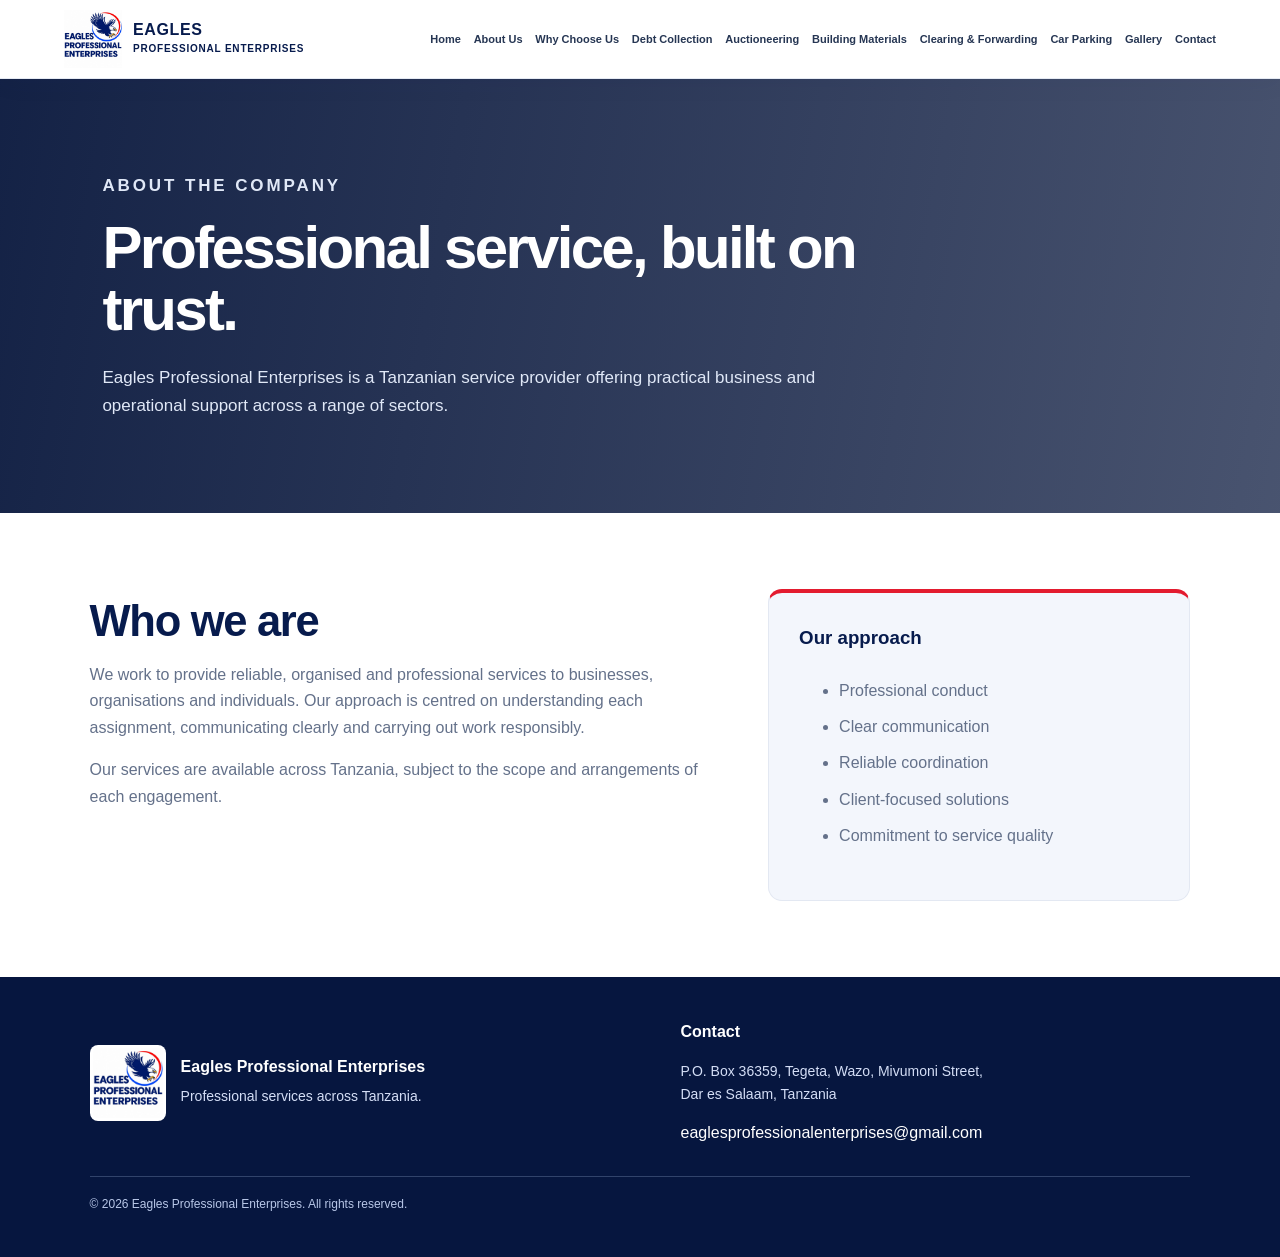
<file: about.html>
<!doctype html>
<html lang="en">
<head>
<meta charset="utf-8"><meta name="viewport" content="width=device-width, initial-scale=1">
<meta name="description" content="A service-focused Tanzanian enterprise">
<title>About Us | Eagles Professional Enterprises</title>
<link rel="stylesheet" href="styles.css">
</head>
<body>
<header class="site-header"><a class="brand" href="index.html"><img src="assets/eagles-logo.jpg" alt="Eagles Professional Enterprises logo"><span>EAGLES<br><small>PROFESSIONAL ENTERPRISES</small></span></a>
<button class="menu-toggle" aria-label="Open navigation" onclick="document.querySelector('.nav').classList.toggle('open')">☰</button>
<nav class="nav"><a href="index.html">Home</a>
<a href="about.html">About Us</a>
<a href="why-choose-us.html">Why Choose Us</a>
<a href="debt-collection.html">Debt Collection</a>
<a href="auctioneering.html">Auctioneering</a>
<a href="building-materials.html">Building Materials</a>
<a href="clearing-forwarding.html">Clearing & Forwarding</a>
<a href="car-parking.html">Car Parking</a>
<a href="gallery.html">Gallery</a>
<a href="contact.html">Contact</a></nav></header>
<main>
<section class="page-hero"><p class="eyebrow">ABOUT THE COMPANY</p><h1>Professional service, built on trust.</h1><p>Eagles Professional Enterprises is a Tanzanian service provider offering practical business and operational support across a range of sectors.</p></section>
<section class="section two-col"><div><h2>Who we are</h2><p>We work to provide reliable, organised and professional services to businesses, organisations and individuals. Our approach is centred on understanding each assignment, communicating clearly and carrying out work responsibly.</p><p>Our services are available across Tanzania, subject to the scope and arrangements of each engagement.</p></div><div class="feature-panel"><h3>Our approach</h3><ul><li>Professional conduct</li><li>Clear communication</li><li>Reliable coordination</li><li>Client-focused solutions</li><li>Commitment to service quality</li></ul></div></section>
</main>
<footer class="footer"><div class="footer-brand"><img src="assets/eagles-logo.jpg" alt=""><div><strong>Eagles Professional Enterprises</strong><p>Professional services across Tanzania.</p></div></div><div><strong>Contact</strong><p>P.O. Box 36359, Tegeta, Wazo, Mivumoni Street,<br>Dar es Salaam, Tanzania</p><a href="mailto:eaglesprofessionalenterprises@gmail.com">eaglesprofessionalenterprises@gmail.com</a></div><div class="copyright">© <span id="year"></span> Eagles Professional Enterprises. All rights reserved.</div></footer>
<script src="script.js"></script>
</body></html>
</file>
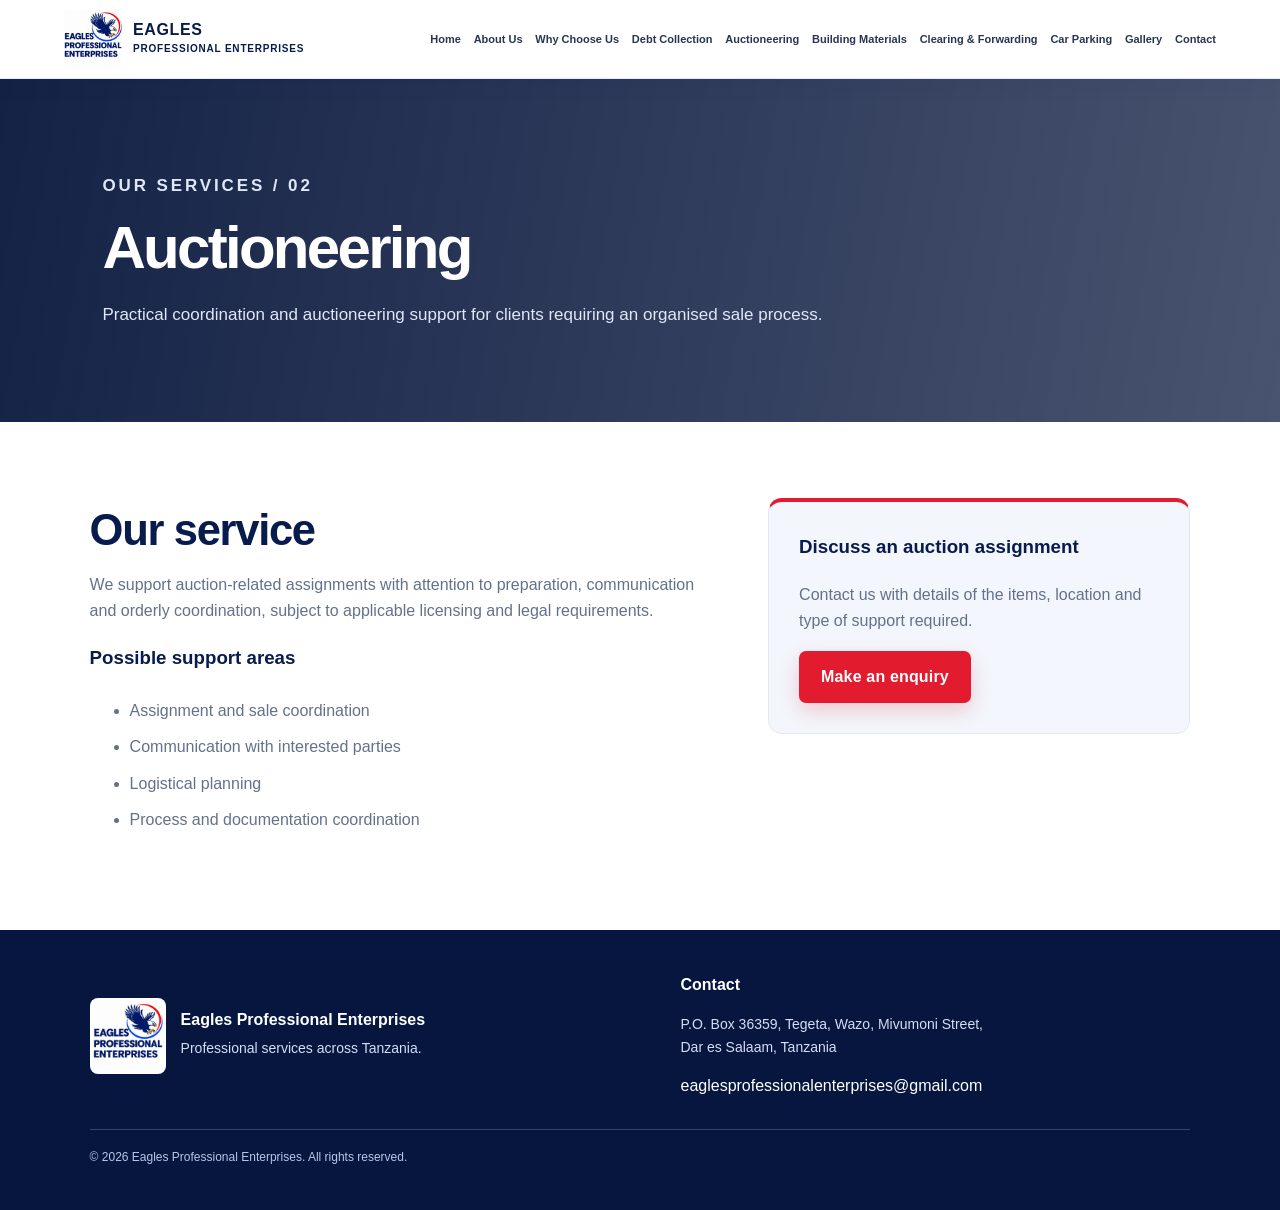
<file: auctioneering.html>
<!doctype html>
<html lang="en">
<head>
<meta charset="utf-8"><meta name="viewport" content="width=device-width, initial-scale=1">
<meta name="description" content="Organised and professional auctioneering support">
<title>Auctioneering | Eagles Professional Enterprises</title>
<link rel="stylesheet" href="styles.css">
</head>
<body>
<header class="site-header"><a class="brand" href="index.html"><img src="assets/eagles-logo.jpg" alt="Eagles Professional Enterprises logo"><span>EAGLES<br><small>PROFESSIONAL ENTERPRISES</small></span></a>
<button class="menu-toggle" aria-label="Open navigation" onclick="document.querySelector('.nav').classList.toggle('open')">☰</button>
<nav class="nav"><a href="index.html">Home</a>
<a href="about.html">About Us</a>
<a href="why-choose-us.html">Why Choose Us</a>
<a href="debt-collection.html">Debt Collection</a>
<a href="auctioneering.html">Auctioneering</a>
<a href="building-materials.html">Building Materials</a>
<a href="clearing-forwarding.html">Clearing & Forwarding</a>
<a href="car-parking.html">Car Parking</a>
<a href="gallery.html">Gallery</a>
<a href="contact.html">Contact</a></nav></header>
<main>
<section class="page-hero"><p class="eyebrow">OUR SERVICES / 02</p><h1>Auctioneering</h1><p>Practical coordination and auctioneering support for clients requiring an organised sale process.</p></section><section class="section two-col"><div><h2>Our service</h2><p>We support auction-related assignments with attention to preparation, communication and orderly coordination, subject to applicable licensing and legal requirements.</p><h3>Possible support areas</h3><ul><li>Assignment and sale coordination</li><li>Communication with interested parties</li><li>Logistical planning</li><li>Process and documentation coordination</li></ul></div><div class="feature-panel"><h3>Discuss an auction assignment</h3><p>Contact us with details of the items, location and type of support required.</p><a class="btn" href="contact.html">Make an enquiry</a></div></section>
</main>
<footer class="footer"><div class="footer-brand"><img src="assets/eagles-logo.jpg" alt=""><div><strong>Eagles Professional Enterprises</strong><p>Professional services across Tanzania.</p></div></div><div><strong>Contact</strong><p>P.O. Box 36359, Tegeta, Wazo, Mivumoni Street,<br>Dar es Salaam, Tanzania</p><a href="mailto:eaglesprofessionalenterprises@gmail.com">eaglesprofessionalenterprises@gmail.com</a></div><div class="copyright">© <span id="year"></span> Eagles Professional Enterprises. All rights reserved.</div></footer>
<script src="script.js"></script>
</body></html>
</file>
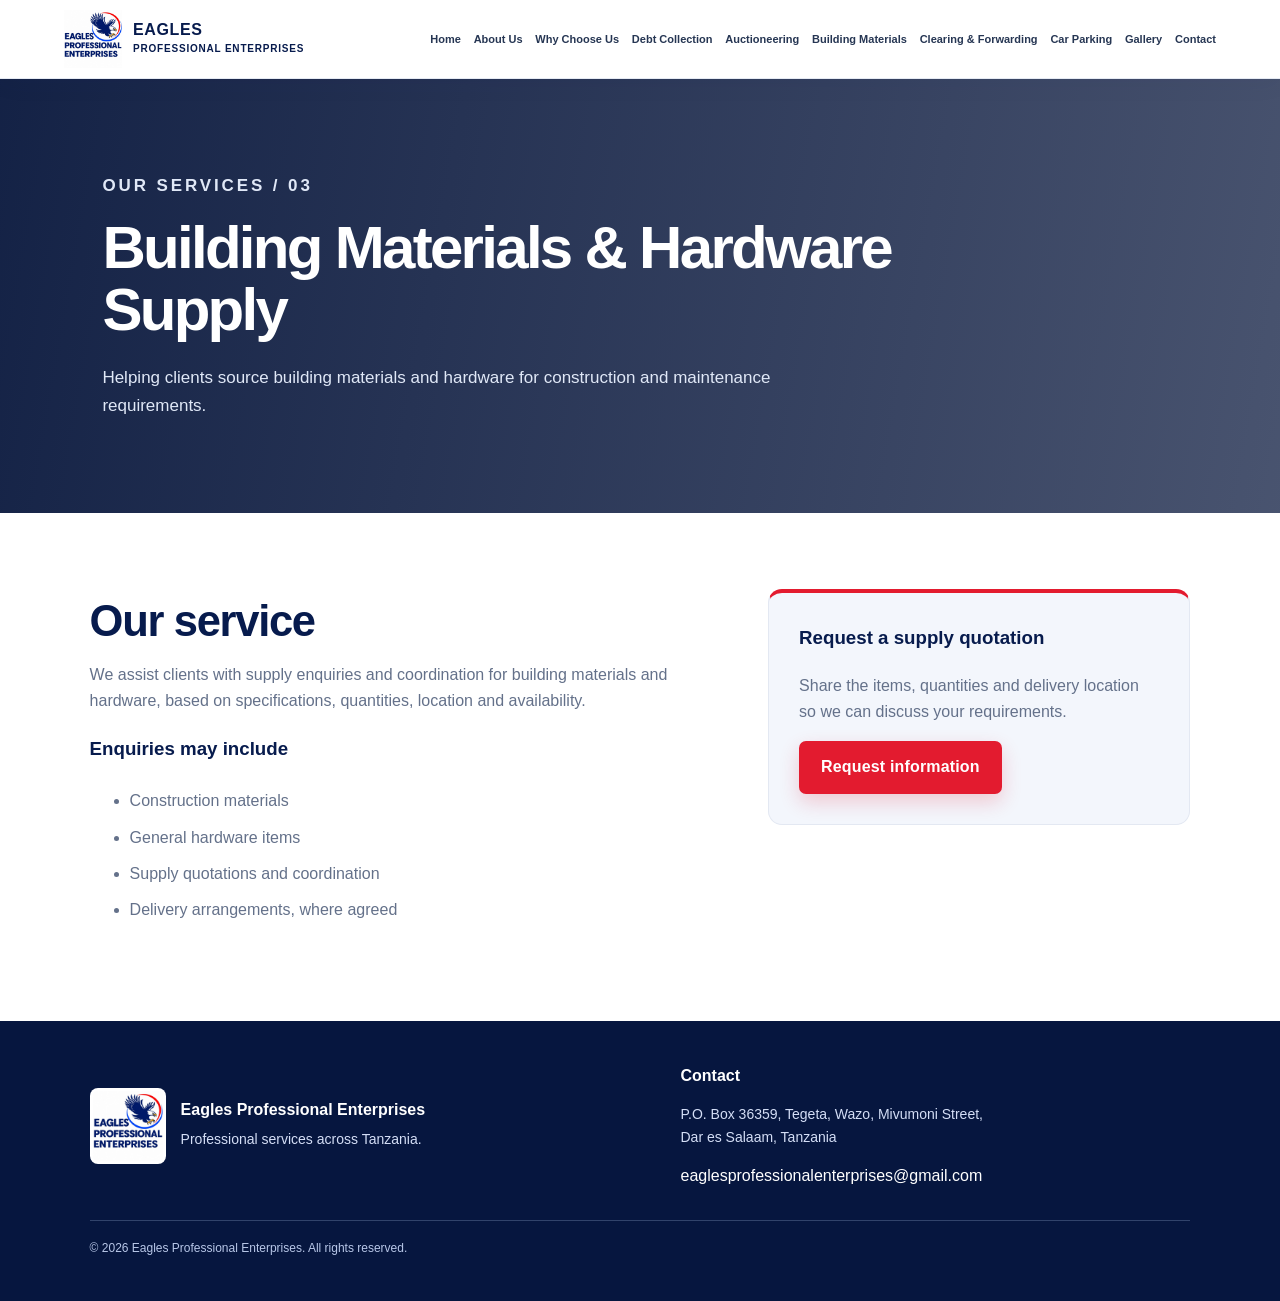
<file: building-materials.html>
<!doctype html>
<html lang="en">
<head>
<meta charset="utf-8"><meta name="viewport" content="width=device-width, initial-scale=1">
<meta name="description" content="Supply support for construction and hardware needs">
<title>Building Materials & Hardware | Eagles Professional Enterprises</title>
<link rel="stylesheet" href="styles.css">
</head>
<body>
<header class="site-header"><a class="brand" href="index.html"><img src="assets/eagles-logo.jpg" alt="Eagles Professional Enterprises logo"><span>EAGLES<br><small>PROFESSIONAL ENTERPRISES</small></span></a>
<button class="menu-toggle" aria-label="Open navigation" onclick="document.querySelector('.nav').classList.toggle('open')">☰</button>
<nav class="nav"><a href="index.html">Home</a>
<a href="about.html">About Us</a>
<a href="why-choose-us.html">Why Choose Us</a>
<a href="debt-collection.html">Debt Collection</a>
<a href="auctioneering.html">Auctioneering</a>
<a href="building-materials.html">Building Materials</a>
<a href="clearing-forwarding.html">Clearing & Forwarding</a>
<a href="car-parking.html">Car Parking</a>
<a href="gallery.html">Gallery</a>
<a href="contact.html">Contact</a></nav></header>
<main>
<section class="page-hero"><p class="eyebrow">OUR SERVICES / 03</p><h1>Building Materials &amp; Hardware Supply</h1><p>Helping clients source building materials and hardware for construction and maintenance requirements.</p></section><section class="section two-col"><div><h2>Our service</h2><p>We assist clients with supply enquiries and coordination for building materials and hardware, based on specifications, quantities, location and availability.</p><h3>Enquiries may include</h3><ul><li>Construction materials</li><li>General hardware items</li><li>Supply quotations and coordination</li><li>Delivery arrangements, where agreed</li></ul></div><div class="feature-panel"><h3>Request a supply quotation</h3><p>Share the items, quantities and delivery location so we can discuss your requirements.</p><a class="btn" href="contact.html">Request information</a></div></section>
</main>
<footer class="footer"><div class="footer-brand"><img src="assets/eagles-logo.jpg" alt=""><div><strong>Eagles Professional Enterprises</strong><p>Professional services across Tanzania.</p></div></div><div><strong>Contact</strong><p>P.O. Box 36359, Tegeta, Wazo, Mivumoni Street,<br>Dar es Salaam, Tanzania</p><a href="mailto:eaglesprofessionalenterprises@gmail.com">eaglesprofessionalenterprises@gmail.com</a></div><div class="copyright">© <span id="year"></span> Eagles Professional Enterprises. All rights reserved.</div></footer>
<script src="script.js"></script>
</body></html>
</file>
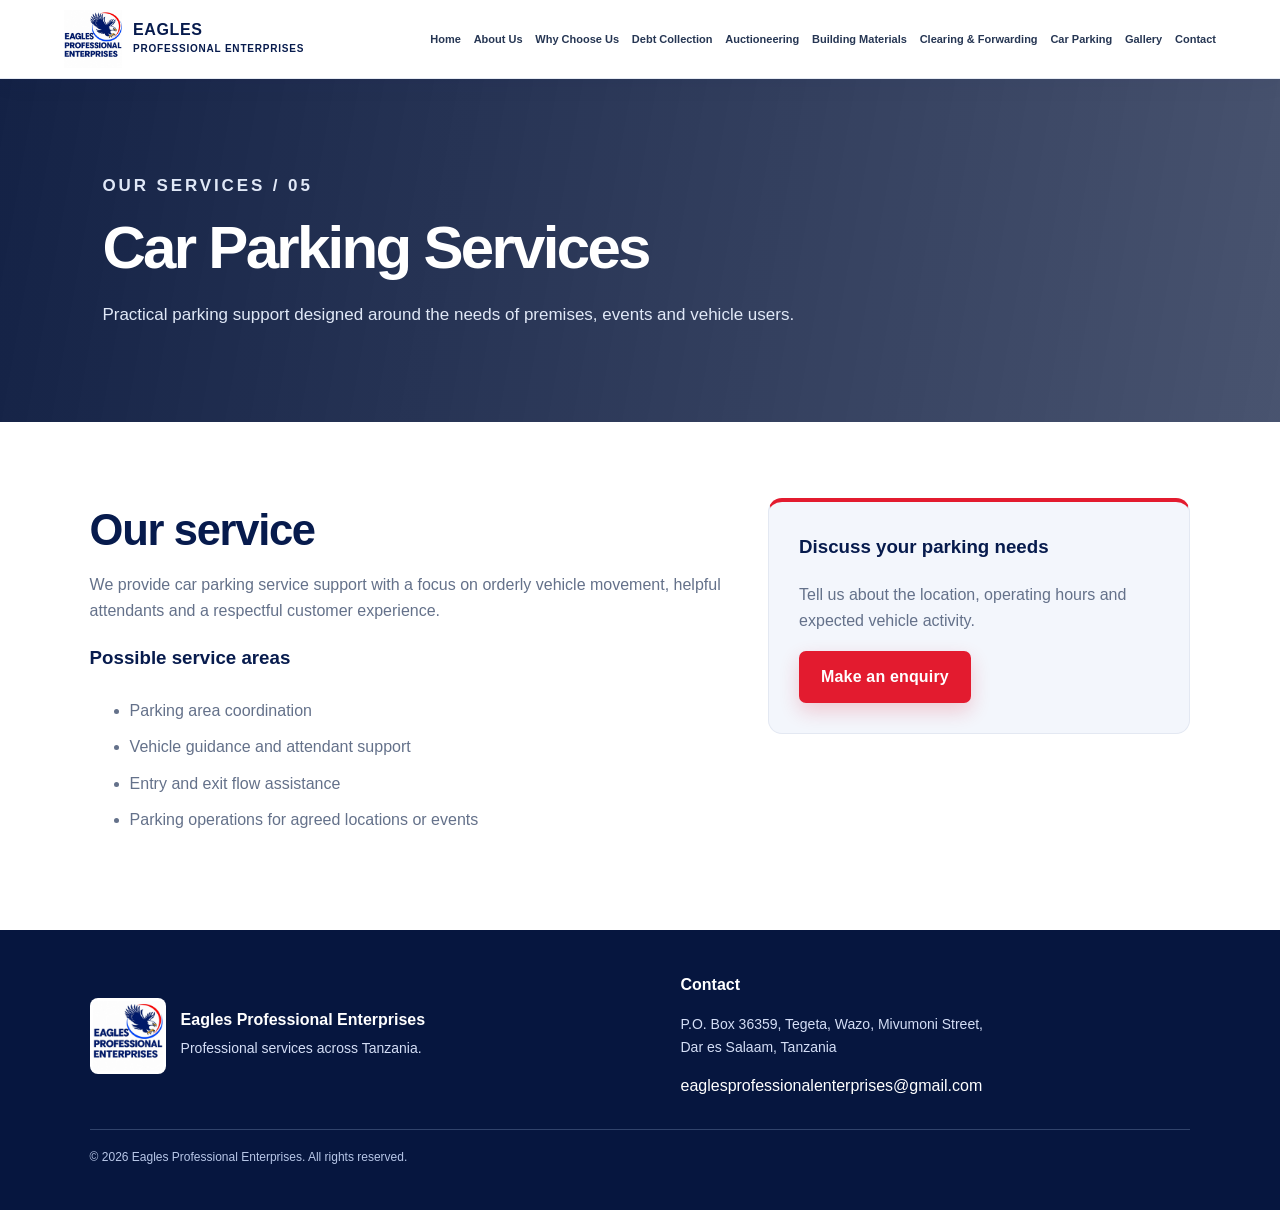
<file: car-parking.html>
<!doctype html>
<html lang="en">
<head>
<meta charset="utf-8"><meta name="viewport" content="width=device-width, initial-scale=1">
<meta name="description" content="Practical parking management and attendant support">
<title>Car Parking Services | Eagles Professional Enterprises</title>
<link rel="stylesheet" href="styles.css">
</head>
<body>
<header class="site-header"><a class="brand" href="index.html"><img src="assets/eagles-logo.jpg" alt="Eagles Professional Enterprises logo"><span>EAGLES<br><small>PROFESSIONAL ENTERPRISES</small></span></a>
<button class="menu-toggle" aria-label="Open navigation" onclick="document.querySelector('.nav').classList.toggle('open')">☰</button>
<nav class="nav"><a href="index.html">Home</a>
<a href="about.html">About Us</a>
<a href="why-choose-us.html">Why Choose Us</a>
<a href="debt-collection.html">Debt Collection</a>
<a href="auctioneering.html">Auctioneering</a>
<a href="building-materials.html">Building Materials</a>
<a href="clearing-forwarding.html">Clearing & Forwarding</a>
<a href="car-parking.html">Car Parking</a>
<a href="gallery.html">Gallery</a>
<a href="contact.html">Contact</a></nav></header>
<main>
<section class="page-hero"><p class="eyebrow">OUR SERVICES / 05</p><h1>Car Parking Services</h1><p>Practical parking support designed around the needs of premises, events and vehicle users.</p></section><section class="section two-col"><div><h2>Our service</h2><p>We provide car parking service support with a focus on orderly vehicle movement, helpful attendants and a respectful customer experience.</p><h3>Possible service areas</h3><ul><li>Parking area coordination</li><li>Vehicle guidance and attendant support</li><li>Entry and exit flow assistance</li><li>Parking operations for agreed locations or events</li></ul></div><div class="feature-panel"><h3>Discuss your parking needs</h3><p>Tell us about the location, operating hours and expected vehicle activity.</p><a class="btn" href="contact.html">Make an enquiry</a></div></section>
</main>
<footer class="footer"><div class="footer-brand"><img src="assets/eagles-logo.jpg" alt=""><div><strong>Eagles Professional Enterprises</strong><p>Professional services across Tanzania.</p></div></div><div><strong>Contact</strong><p>P.O. Box 36359, Tegeta, Wazo, Mivumoni Street,<br>Dar es Salaam, Tanzania</p><a href="mailto:eaglesprofessionalenterprises@gmail.com">eaglesprofessionalenterprises@gmail.com</a></div><div class="copyright">© <span id="year"></span> Eagles Professional Enterprises. All rights reserved.</div></footer>
<script src="script.js"></script>
</body></html>
</file>
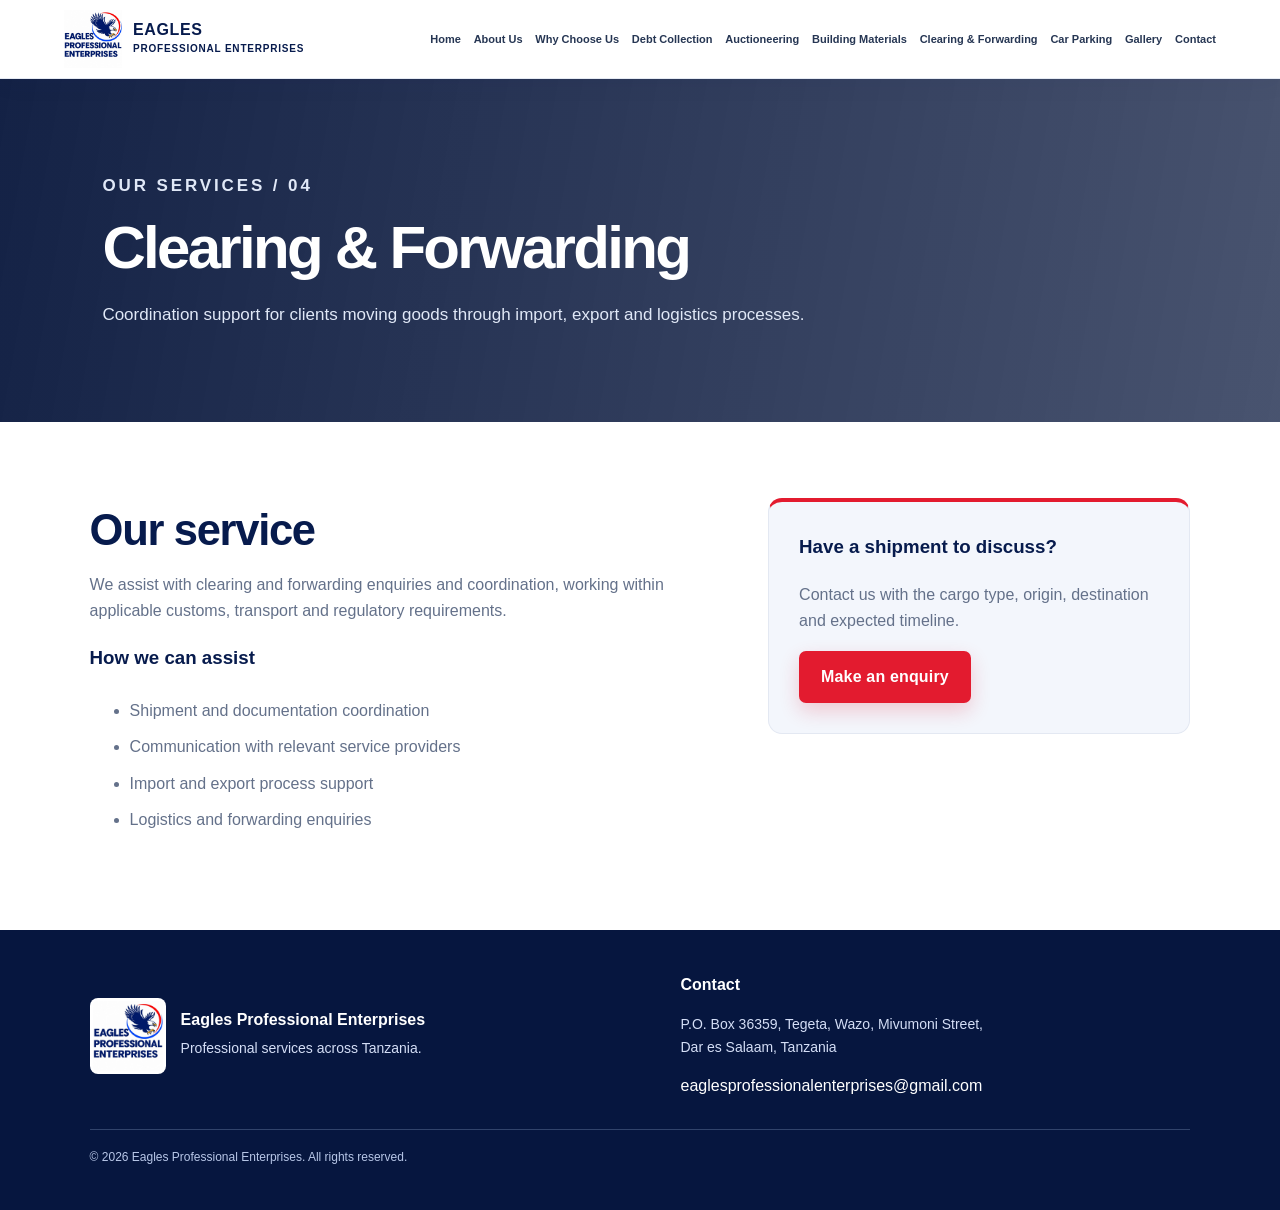
<file: clearing-forwarding.html>
<!doctype html>
<html lang="en">
<head>
<meta charset="utf-8"><meta name="viewport" content="width=device-width, initial-scale=1">
<meta name="description" content="Cargo clearing and forwarding coordination support">
<title>Clearing & Forwarding | Eagles Professional Enterprises</title>
<link rel="stylesheet" href="styles.css">
</head>
<body>
<header class="site-header"><a class="brand" href="index.html"><img src="assets/eagles-logo.jpg" alt="Eagles Professional Enterprises logo"><span>EAGLES<br><small>PROFESSIONAL ENTERPRISES</small></span></a>
<button class="menu-toggle" aria-label="Open navigation" onclick="document.querySelector('.nav').classList.toggle('open')">☰</button>
<nav class="nav"><a href="index.html">Home</a>
<a href="about.html">About Us</a>
<a href="why-choose-us.html">Why Choose Us</a>
<a href="debt-collection.html">Debt Collection</a>
<a href="auctioneering.html">Auctioneering</a>
<a href="building-materials.html">Building Materials</a>
<a href="clearing-forwarding.html">Clearing & Forwarding</a>
<a href="car-parking.html">Car Parking</a>
<a href="gallery.html">Gallery</a>
<a href="contact.html">Contact</a></nav></header>
<main>
<section class="page-hero"><p class="eyebrow">OUR SERVICES / 04</p><h1>Clearing &amp; Forwarding</h1><p>Coordination support for clients moving goods through import, export and logistics processes.</p></section><section class="section two-col"><div><h2>Our service</h2><p>We assist with clearing and forwarding enquiries and coordination, working within applicable customs, transport and regulatory requirements.</p><h3>How we can assist</h3><ul><li>Shipment and documentation coordination</li><li>Communication with relevant service providers</li><li>Import and export process support</li><li>Logistics and forwarding enquiries</li></ul></div><div class="feature-panel"><h3>Have a shipment to discuss?</h3><p>Contact us with the cargo type, origin, destination and expected timeline.</p><a class="btn" href="contact.html">Make an enquiry</a></div></section>
</main>
<footer class="footer"><div class="footer-brand"><img src="assets/eagles-logo.jpg" alt=""><div><strong>Eagles Professional Enterprises</strong><p>Professional services across Tanzania.</p></div></div><div><strong>Contact</strong><p>P.O. Box 36359, Tegeta, Wazo, Mivumoni Street,<br>Dar es Salaam, Tanzania</p><a href="mailto:eaglesprofessionalenterprises@gmail.com">eaglesprofessionalenterprises@gmail.com</a></div><div class="copyright">© <span id="year"></span> Eagles Professional Enterprises. All rights reserved.</div></footer>
<script src="script.js"></script>
</body></html>
</file>
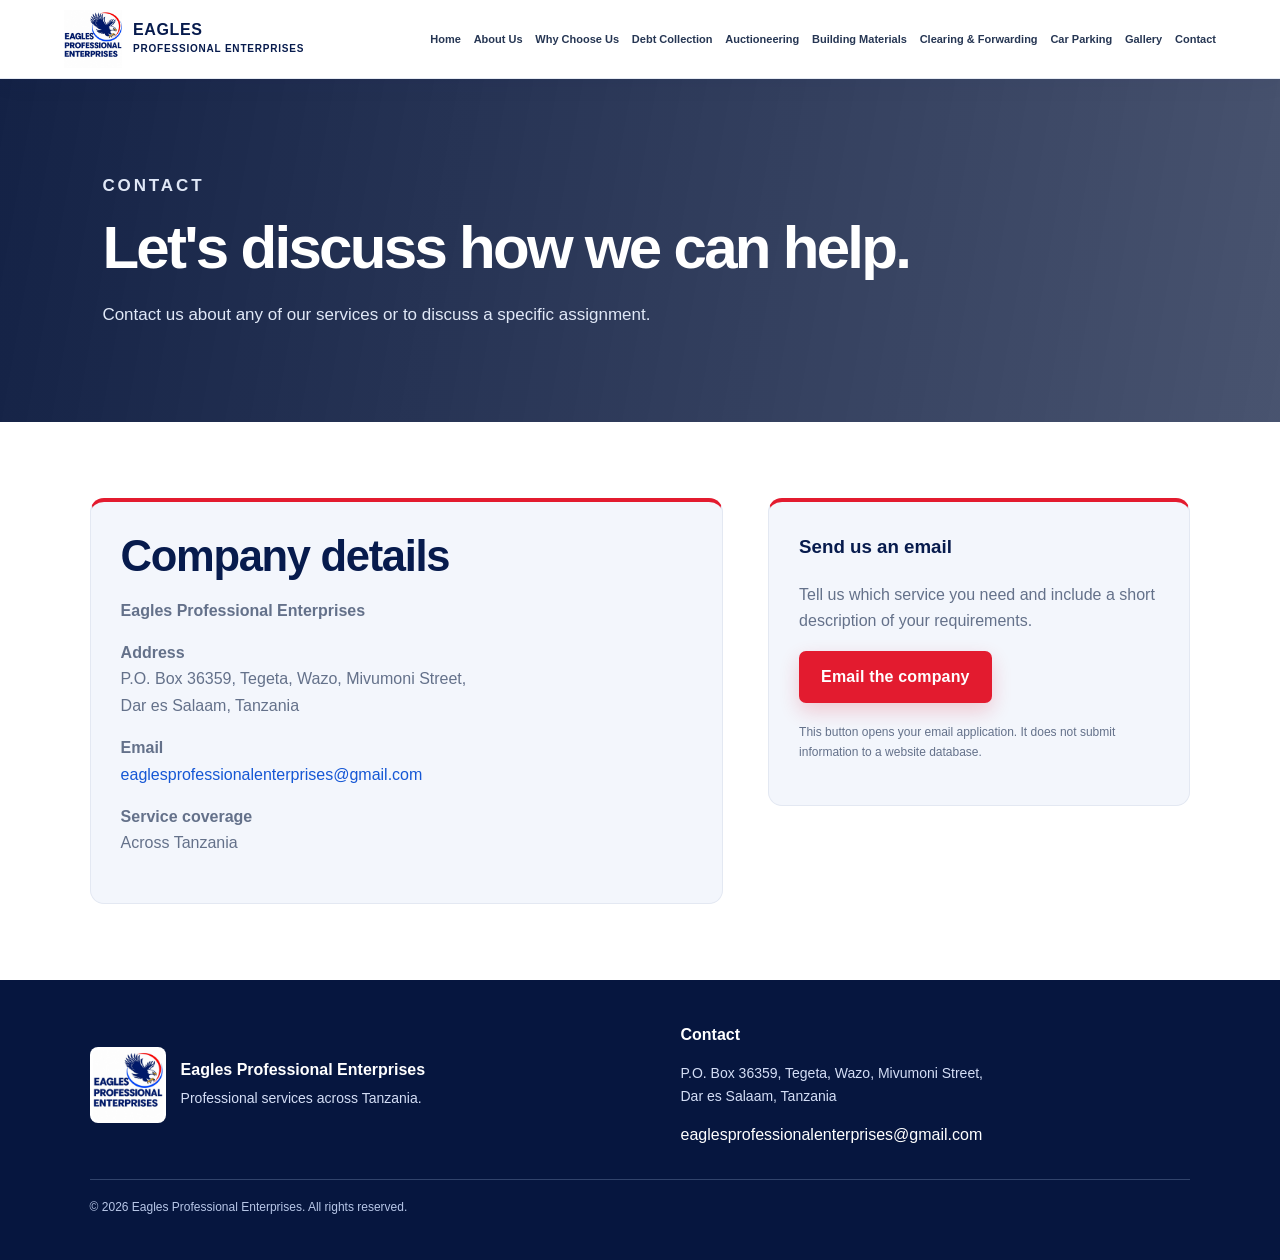
<file: contact.html>
<!doctype html>
<html lang="en">
<head>
<meta charset="utf-8"><meta name="viewport" content="width=device-width, initial-scale=1">
<meta name="description" content="Get in touch to discuss your requirements">
<title>Contact Us | Eagles Professional Enterprises</title>
<link rel="stylesheet" href="styles.css">
</head>
<body>
<header class="site-header"><a class="brand" href="index.html"><img src="assets/eagles-logo.jpg" alt="Eagles Professional Enterprises logo"><span>EAGLES<br><small>PROFESSIONAL ENTERPRISES</small></span></a>
<button class="menu-toggle" aria-label="Open navigation" onclick="document.querySelector('.nav').classList.toggle('open')">☰</button>
<nav class="nav"><a href="index.html">Home</a>
<a href="about.html">About Us</a>
<a href="why-choose-us.html">Why Choose Us</a>
<a href="debt-collection.html">Debt Collection</a>
<a href="auctioneering.html">Auctioneering</a>
<a href="building-materials.html">Building Materials</a>
<a href="clearing-forwarding.html">Clearing & Forwarding</a>
<a href="car-parking.html">Car Parking</a>
<a href="gallery.html">Gallery</a>
<a href="contact.html">Contact</a></nav></header>
<main>
<section class="page-hero"><p class="eyebrow">CONTACT</p><h1>Let's discuss how we can help.</h1><p>Contact us about any of our services or to discuss a specific assignment.</p></section>
<section class="section two-col"><div class="contact-panel"><h2>Company details</h2><p><strong>Eagles Professional Enterprises</strong></p><p><strong>Address</strong><br>P.O. Box 36359, Tegeta, Wazo, Mivumoni Street,<br>Dar es Salaam, Tanzania</p><p><strong>Email</strong><br><a href="mailto:eaglesprofessionalenterprises@gmail.com">eaglesprofessionalenterprises@gmail.com</a></p><p><strong>Service coverage</strong><br>Across Tanzania</p></div><div class="feature-panel"><h3>Send us an email</h3><p>Tell us which service you need and include a short description of your requirements.</p><a class="btn" href="mailto:eaglesprofessionalenterprises@gmail.com?subject=Service%20Enquiry%20-%20Eagles%20Professional%20Enterprises">Email the company</a><p class="small-note">This button opens your email application. It does not submit information to a website database.</p></div></section>
</main>
<footer class="footer"><div class="footer-brand"><img src="assets/eagles-logo.jpg" alt=""><div><strong>Eagles Professional Enterprises</strong><p>Professional services across Tanzania.</p></div></div><div><strong>Contact</strong><p>P.O. Box 36359, Tegeta, Wazo, Mivumoni Street,<br>Dar es Salaam, Tanzania</p><a href="mailto:eaglesprofessionalenterprises@gmail.com">eaglesprofessionalenterprises@gmail.com</a></div><div class="copyright">© <span id="year"></span> Eagles Professional Enterprises. All rights reserved.</div></footer>
<script src="script.js"></script>
</body></html>
</file>
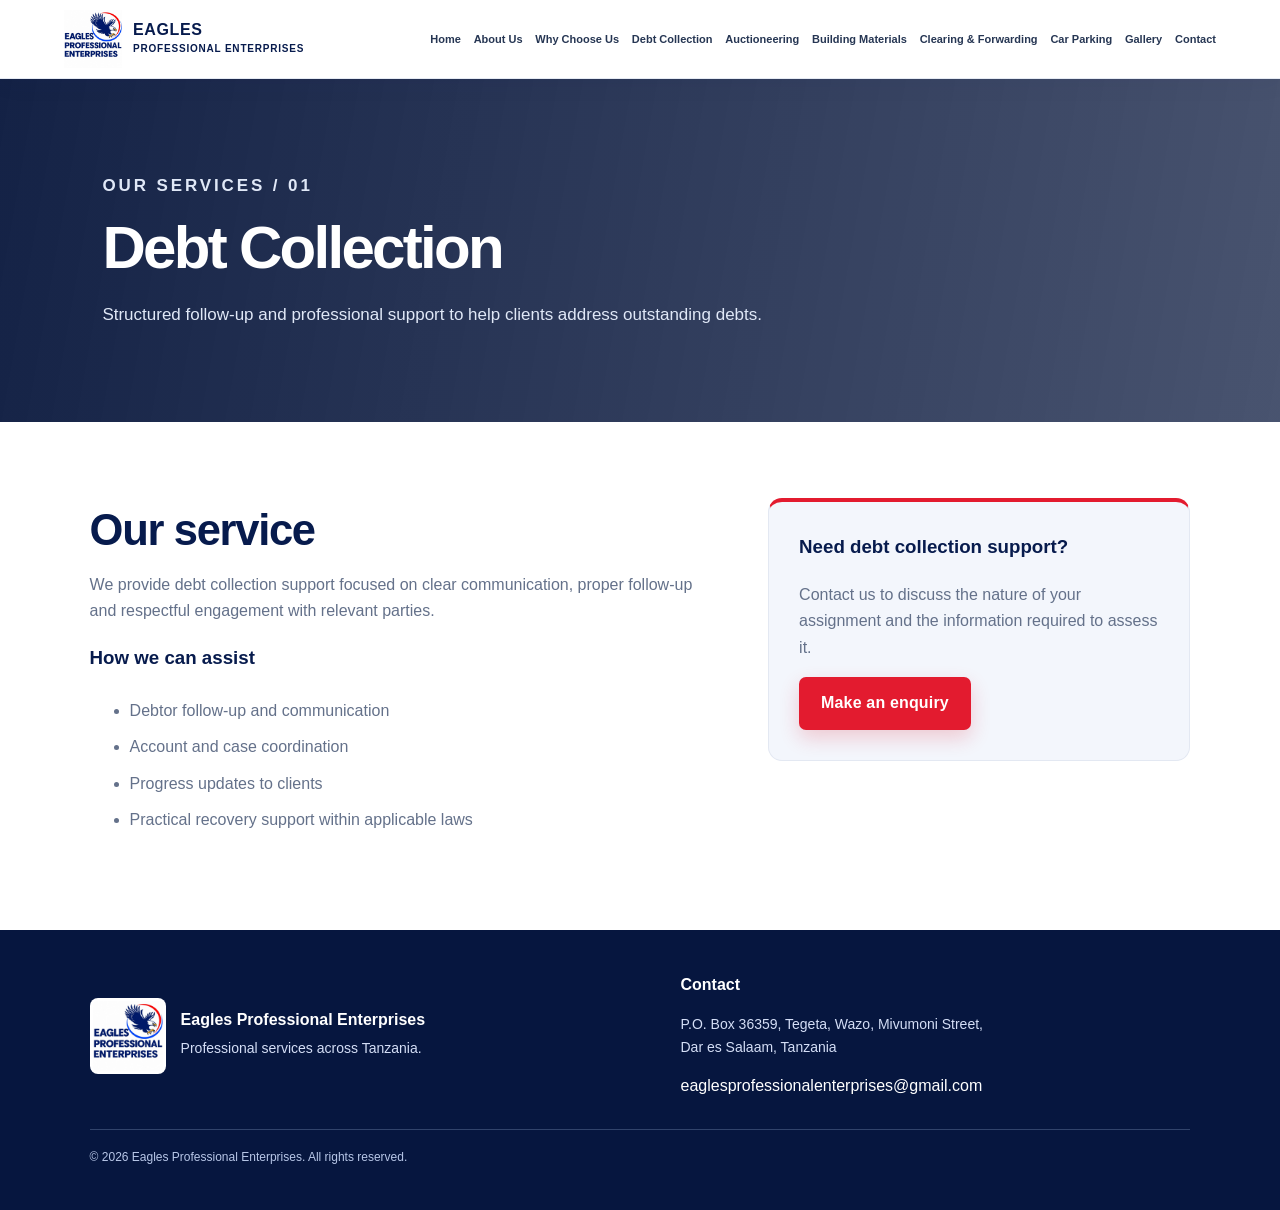
<file: debt-collection.html>
<!doctype html>
<html lang="en">
<head>
<meta charset="utf-8"><meta name="viewport" content="width=device-width, initial-scale=1">
<meta name="description" content="Professional and responsible debt recovery support">
<title>Debt Collection | Eagles Professional Enterprises</title>
<link rel="stylesheet" href="styles.css">
</head>
<body>
<header class="site-header"><a class="brand" href="index.html"><img src="assets/eagles-logo.jpg" alt="Eagles Professional Enterprises logo"><span>EAGLES<br><small>PROFESSIONAL ENTERPRISES</small></span></a>
<button class="menu-toggle" aria-label="Open navigation" onclick="document.querySelector('.nav').classList.toggle('open')">☰</button>
<nav class="nav"><a href="index.html">Home</a>
<a href="about.html">About Us</a>
<a href="why-choose-us.html">Why Choose Us</a>
<a href="debt-collection.html">Debt Collection</a>
<a href="auctioneering.html">Auctioneering</a>
<a href="building-materials.html">Building Materials</a>
<a href="clearing-forwarding.html">Clearing & Forwarding</a>
<a href="car-parking.html">Car Parking</a>
<a href="gallery.html">Gallery</a>
<a href="contact.html">Contact</a></nav></header>
<main>
<section class="page-hero"><p class="eyebrow">OUR SERVICES / 01</p><h1>Debt Collection</h1><p>Structured follow-up and professional support to help clients address outstanding debts.</p></section><section class="section two-col"><div><h2>Our service</h2><p>We provide debt collection support focused on clear communication, proper follow-up and respectful engagement with relevant parties.</p><h3>How we can assist</h3><ul><li>Debtor follow-up and communication</li><li>Account and case coordination</li><li>Progress updates to clients</li><li>Practical recovery support within applicable laws</li></ul></div><div class="feature-panel"><h3>Need debt collection support?</h3><p>Contact us to discuss the nature of your assignment and the information required to assess it.</p><a class="btn" href="contact.html">Make an enquiry</a></div></section>
</main>
<footer class="footer"><div class="footer-brand"><img src="assets/eagles-logo.jpg" alt=""><div><strong>Eagles Professional Enterprises</strong><p>Professional services across Tanzania.</p></div></div><div><strong>Contact</strong><p>P.O. Box 36359, Tegeta, Wazo, Mivumoni Street,<br>Dar es Salaam, Tanzania</p><a href="mailto:eaglesprofessionalenterprises@gmail.com">eaglesprofessionalenterprises@gmail.com</a></div><div class="copyright">© <span id="year"></span> Eagles Professional Enterprises. All rights reserved.</div></footer>
<script src="script.js"></script>
</body></html>
</file>
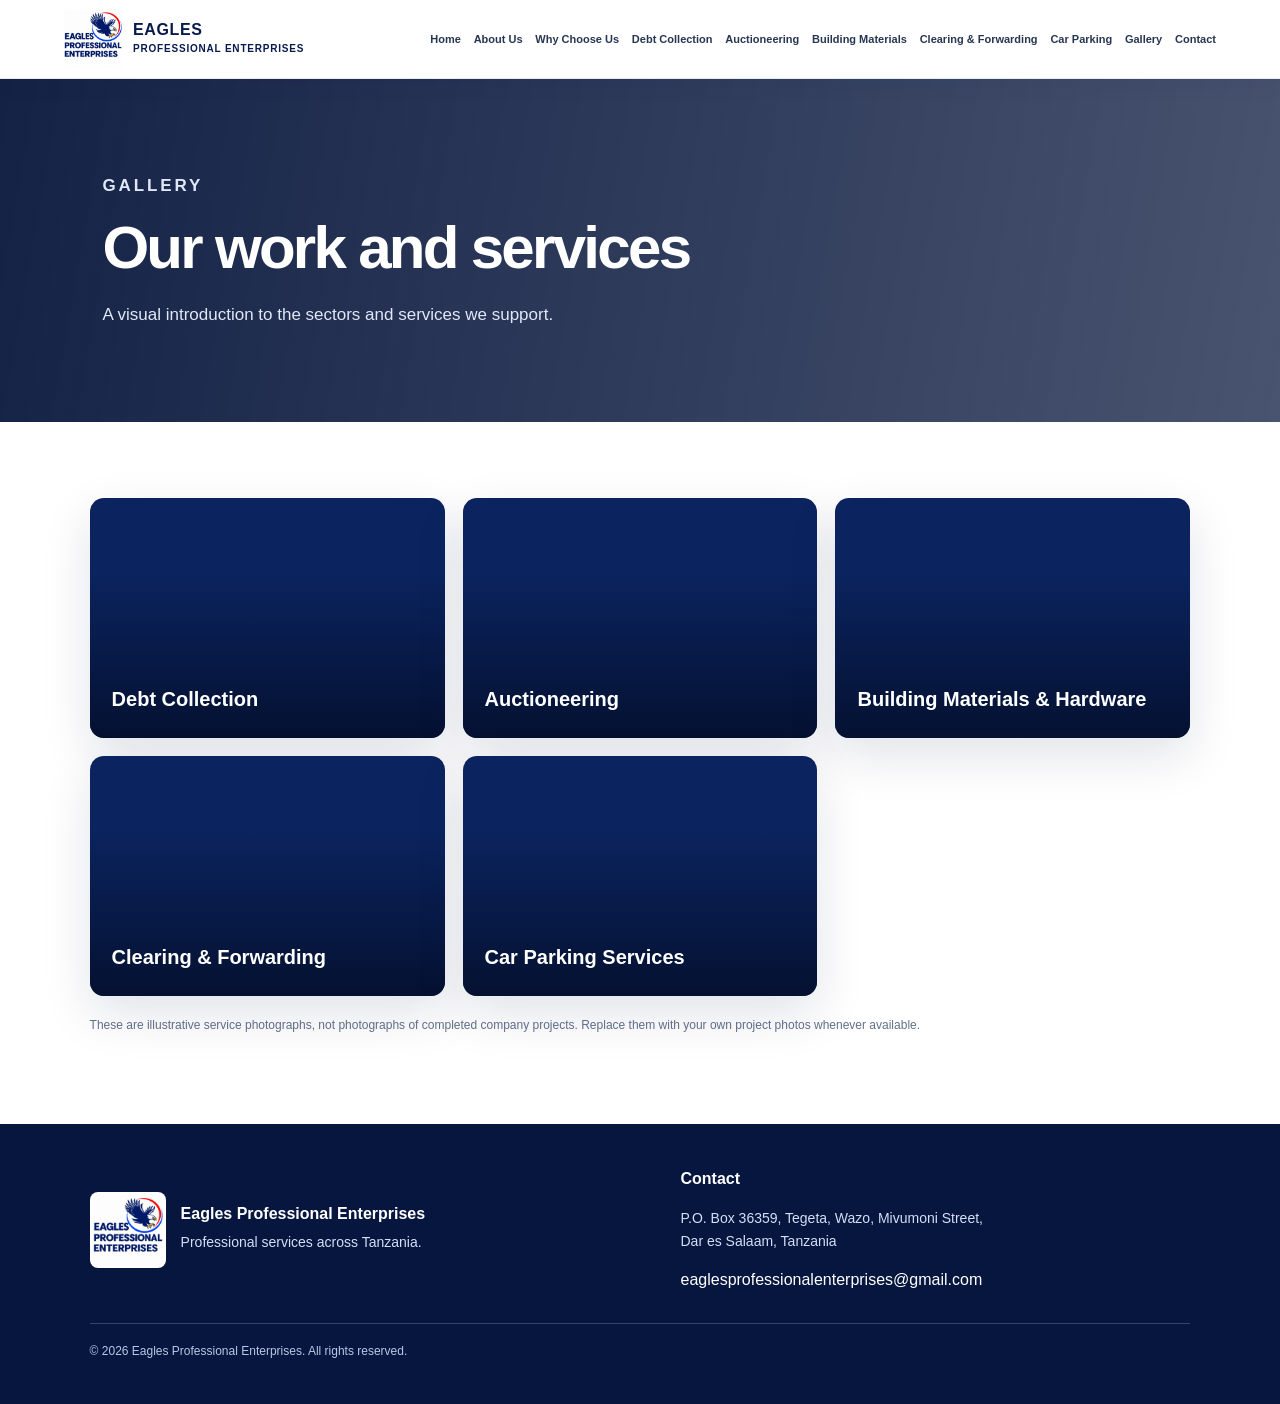
<file: gallery.html>
<!doctype html>
<html lang="en">
<head>
<meta charset="utf-8"><meta name="viewport" content="width=device-width, initial-scale=1">
<meta name="description" content="A look at our services and work">
<title>Gallery | Eagles Professional Enterprises</title>
<link rel="stylesheet" href="styles.css">
</head>
<body>
<header class="site-header"><a class="brand" href="index.html"><img src="assets/eagles-logo.jpg" alt="Eagles Professional Enterprises logo"><span>EAGLES<br><small>PROFESSIONAL ENTERPRISES</small></span></a>
<button class="menu-toggle" aria-label="Open navigation" onclick="document.querySelector('.nav').classList.toggle('open')">☰</button>
<nav class="nav"><a href="index.html">Home</a>
<a href="about.html">About Us</a>
<a href="why-choose-us.html">Why Choose Us</a>
<a href="debt-collection.html">Debt Collection</a>
<a href="auctioneering.html">Auctioneering</a>
<a href="building-materials.html">Building Materials</a>
<a href="clearing-forwarding.html">Clearing & Forwarding</a>
<a href="car-parking.html">Car Parking</a>
<a href="gallery.html">Gallery</a>
<a href="contact.html">Contact</a></nav></header>
<main>
<section class="page-hero"><p class="eyebrow">GALLERY</p><h1>Our work and services</h1><p>A visual introduction to the sectors and services we support.</p></section>
<section class="section"><div class="gallery-grid"><div class="gallery-tile"><span>Debt Collection</span></div><div class="gallery-tile"><span>Auctioneering</span></div><div class="gallery-tile"><span>Building Materials &amp; Hardware</span></div><div class="gallery-tile"><span>Clearing &amp; Forwarding</span></div><div class="gallery-tile"><span>Car Parking Services</span></div></div><p class="small-note">These are illustrative service photographs, not photographs of completed company projects. Replace them with your own project photos whenever available.</p></section>
</main>
<footer class="footer"><div class="footer-brand"><img src="assets/eagles-logo.jpg" alt=""><div><strong>Eagles Professional Enterprises</strong><p>Professional services across Tanzania.</p></div></div><div><strong>Contact</strong><p>P.O. Box 36359, Tegeta, Wazo, Mivumoni Street,<br>Dar es Salaam, Tanzania</p><a href="mailto:eaglesprofessionalenterprises@gmail.com">eaglesprofessionalenterprises@gmail.com</a></div><div class="copyright">© <span id="year"></span> Eagles Professional Enterprises. All rights reserved.</div></footer>
<script src="script.js"></script>
</body></html>
</file>
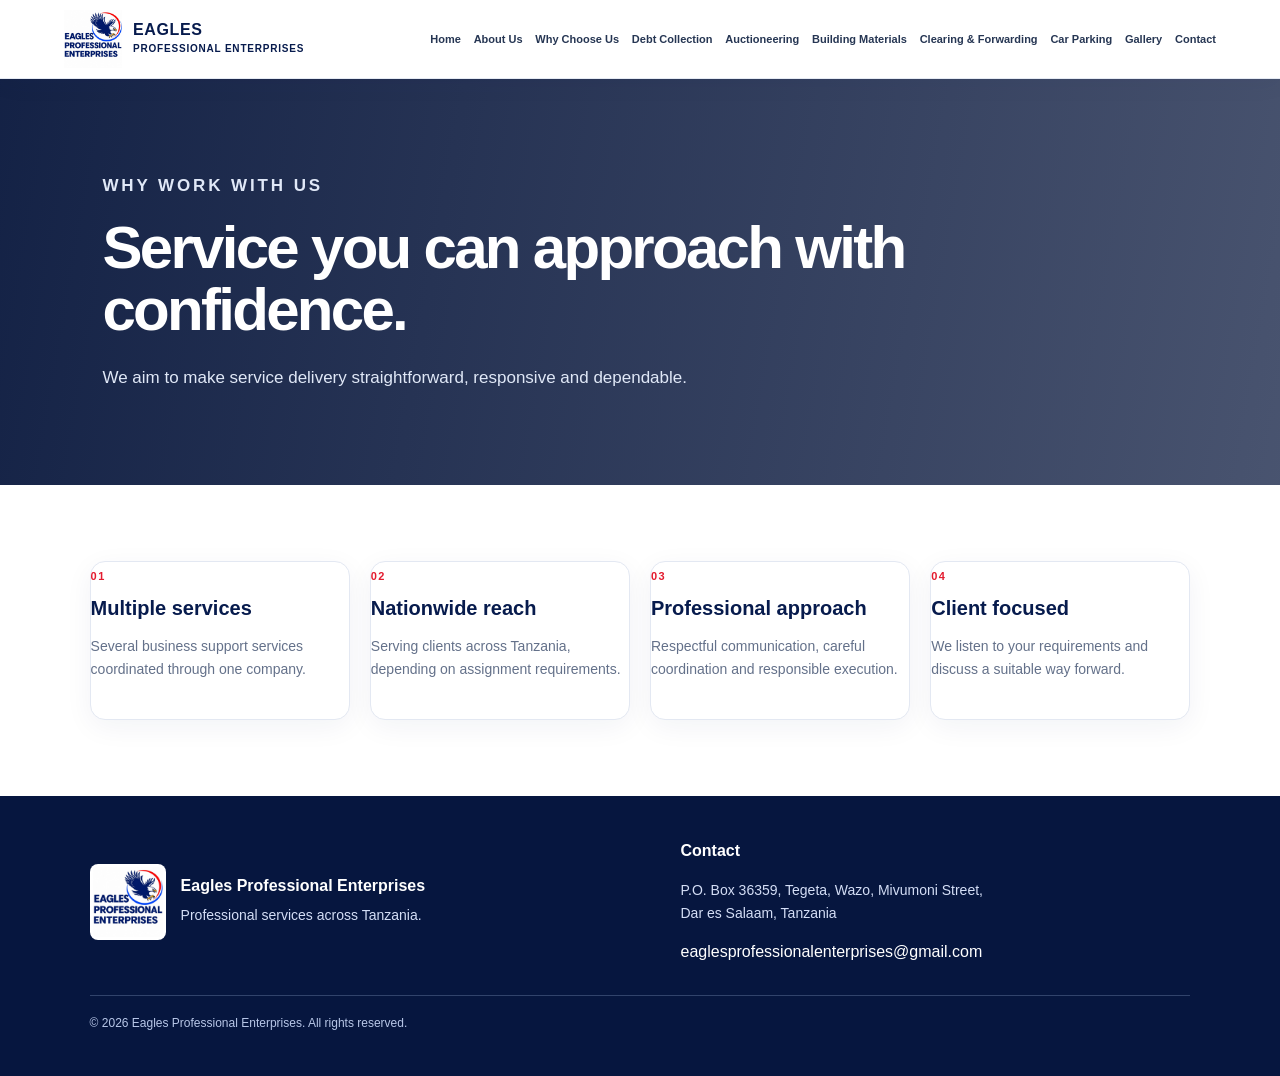
<file: why-choose-us.html>
<!doctype html>
<html lang="en">
<head>
<meta charset="utf-8"><meta name="viewport" content="width=device-width, initial-scale=1">
<meta name="description" content="A practical partner for professional services">
<title>Why Choose Us | Eagles Professional Enterprises</title>
<link rel="stylesheet" href="styles.css">
</head>
<body>
<header class="site-header"><a class="brand" href="index.html"><img src="assets/eagles-logo.jpg" alt="Eagles Professional Enterprises logo"><span>EAGLES<br><small>PROFESSIONAL ENTERPRISES</small></span></a>
<button class="menu-toggle" aria-label="Open navigation" onclick="document.querySelector('.nav').classList.toggle('open')">☰</button>
<nav class="nav"><a href="index.html">Home</a>
<a href="about.html">About Us</a>
<a href="why-choose-us.html">Why Choose Us</a>
<a href="debt-collection.html">Debt Collection</a>
<a href="auctioneering.html">Auctioneering</a>
<a href="building-materials.html">Building Materials</a>
<a href="clearing-forwarding.html">Clearing & Forwarding</a>
<a href="car-parking.html">Car Parking</a>
<a href="gallery.html">Gallery</a>
<a href="contact.html">Contact</a></nav></header>
<main>
<section class="page-hero"><p class="eyebrow">WHY WORK WITH US</p><h1>Service you can approach with confidence.</h1><p>We aim to make service delivery straightforward, responsive and dependable.</p></section>
<section class="section"><div class="cards four"><article class="info-card"><b>01</b><h3>Multiple services</h3><p>Several business support services coordinated through one company.</p></article><article class="info-card"><b>02</b><h3>Nationwide reach</h3><p>Serving clients across Tanzania, depending on assignment requirements.</p></article><article class="info-card"><b>03</b><h3>Professional approach</h3><p>Respectful communication, careful coordination and responsible execution.</p></article><article class="info-card"><b>04</b><h3>Client focused</h3><p>We listen to your requirements and discuss a suitable way forward.</p></article></div></section>
</main>
<footer class="footer"><div class="footer-brand"><img src="assets/eagles-logo.jpg" alt=""><div><strong>Eagles Professional Enterprises</strong><p>Professional services across Tanzania.</p></div></div><div><strong>Contact</strong><p>P.O. Box 36359, Tegeta, Wazo, Mivumoni Street,<br>Dar es Salaam, Tanzania</p><a href="mailto:eaglesprofessionalenterprises@gmail.com">eaglesprofessionalenterprises@gmail.com</a></div><div class="copyright">© <span id="year"></span> Eagles Professional Enterprises. All rights reserved.</div></footer>
<script src="script.js"></script>
</body></html>
</file>
<file: styles.css>
:root{--navy:#071b4d;--blue:#1557d5;--red:#e31b2f;--ink:#17233b;--muted:#64718a;--pale:#f3f6fc;--line:#e3e8f2;--shadow:0 18px 50px rgba(7,27,77,.12)}
*{box-sizing:border-box}html{scroll-behavior:smooth}body{margin:0;font-family:Inter,Arial,Helvetica,sans-serif;color:var(--ink);line-height:1.65;background:#fff}a{color:var(--blue);text-decoration:none}img{max-width:100%}
.site-header{display:flex;align-items:center;justify-content:space-between;gap:24px;padding:10px clamp(18px,5vw,70px);background:rgba(255,255,255,.97);backdrop-filter:blur(12px);position:sticky;top:0;z-index:20;border-bottom:1px solid rgba(227,232,242,.9);box-shadow:0 4px 24px rgba(7,27,77,.05)}
.brand{display:flex;align-items:center;gap:11px;color:var(--navy);font-weight:900;letter-spacing:.04em;line-height:1.05;flex-shrink:0}.brand img{width:58px;height:58px;object-fit:contain}.brand small{font-size:10px;letter-spacing:.08em}
.nav{display:flex;align-items:center;justify-content:flex-end;gap:clamp(7px,1vw,16px);flex-wrap:wrap}.nav a{font-size:11px;font-weight:800;color:#263653;padding:8px 0;position:relative}.nav a:after{content:"";position:absolute;left:0;bottom:2px;width:0;height:2px;background:var(--red);transition:.2s}.nav a:hover{color:var(--blue)}.nav a:hover:after{width:100%}
.menu-toggle{display:none;border:0;background:var(--navy);color:#fff;padding:10px 13px;border-radius:8px;font-size:20px}
.hero{position:relative;isolation:isolate;display:grid;grid-template-columns:1.05fr .95fr;align-items:center;gap:36px;padding:clamp(64px,8vw,112px) clamp(20px,8vw,110px);min-height:570px;background:linear-gradient(90deg,rgba(5,20,58,.94) 0%,rgba(5,20,58,.82) 48%,rgba(5,20,58,.18) 100%),url('https://images.unsplash.com/photo-1486406146926-c627a92ad1ab?auto=format&fit=crop&w=2000&q=85') center/cover;color:#fff}
.hero:before{content:"";position:absolute;z-index:-1;inset:0;background:linear-gradient(135deg,rgba(227,27,47,.18),transparent 45%)}.hero-copy{max-width:680px}.eyebrow{font-size:11px;font-weight:900;letter-spacing:.17em;color:var(--red);text-transform:uppercase}.hero .eyebrow{color:#ffb7c0}.hero h1,.page-hero h1{font-size:clamp(40px,5.5vw,70px);line-height:1.04;color:#fff;margin:14px 0 22px;letter-spacing:-.045em}.hero h1 span{color:#ffb7c0}.hero p{color:#e5ebf8;font-size:18px;max-width:620px}.hero-mark{display:flex;justify-content:center;align-items:center}.hero-mark img{width:min(100%,360px);height:auto;max-height:360px;object-fit:contain;background:#fff;border-radius:24px;padding:18px;box-shadow:0 24px 70px rgba(0,0,0,.28)}.actions{display:flex;gap:12px;flex-wrap:wrap;margin-top:30px}.btn{display:inline-flex;align-items:center;justify-content:center;padding:13px 22px;border-radius:7px;background:var(--red);color:#fff;font-weight:800;letter-spacing:.01em;box-shadow:0 8px 20px rgba(227,27,47,.2);transition:.2s}.btn:hover{background:#bd1425;color:#fff;transform:translateY(-2px)}.btn-light{background:#fff;color:var(--navy);box-shadow:none}.btn-light:hover{background:#eaf0ff;color:var(--navy)}
.section{padding:76px clamp(20px,7vw,96px)}.section-heading{text-align:center;margin:0 auto 40px;max-width:720px}.section-heading h2,.section h2{font-size:clamp(29px,3.4vw,44px);line-height:1.13;color:var(--navy);margin:8px 0 12px;letter-spacing:-.03em}.section-heading p,.section p{color:var(--muted)}.cards{display:grid;grid-template-columns:repeat(3,1fr);gap:20px}.cards.four{grid-template-columns:repeat(4,1fr)}
.service-card,.info-card{padding:0 0 24px;border:1px solid var(--line);border-radius:15px;background:#fff;box-shadow:0 7px 28px rgba(9,35,91,.055);color:var(--ink);overflow:hidden;transition:.25s}.service-card:hover{transform:translateY(-6px);box-shadow:var(--shadow)}.service-card .card-image{height:175px;width:100%;object-fit:cover;display:block}.service-card .card-body{padding:20px 23px 0}.service-card b,.info-card b{color:var(--red);font-size:11px;letter-spacing:.13em}.service-card h3,.info-card h3{color:var(--navy);font-size:20px;line-height:1.25;margin:8px 0}.service-card p,.info-card p{font-size:14px;color:var(--muted)}.service-card span{font-size:13px;font-weight:900;color:var(--blue)}
.band{display:flex;align-items:center;justify-content:space-between;gap:25px;padding:56px clamp(20px,7vw,96px);background:linear-gradient(115deg,#071b4d,#123c91);color:#fff}.band h2{font-size:clamp(27px,3vw,40px);margin:5px 0}.band p{color:#dce6ff;max-width:700px}.band .eyebrow{color:#ffb4bd}.band .btn{background:#fff;color:var(--navy);white-space:nowrap;box-shadow:none}
.page-hero{padding:76px clamp(20px,8vw,110px);background:linear-gradient(100deg,rgba(5,20,58,.94),rgba(5,20,58,.73)),url('https://images.unsplash.com/photo-1497366754035-f200968a6e72?auto=format&fit=crop&w=1800&q=80') center/cover}.page-hero h1{font-size:clamp(37px,5vw,60px);max-width:850px}.page-hero p{color:#e0e8f7;font-size:17px;max-width:760px}
.two-col{display:grid;grid-template-columns:1.2fr .8fr;gap:45px;align-items:start}.two-col h3{color:var(--navy)}.two-col li{padding:5px 0;color:var(--muted)}.feature-panel,.contact-panel{background:var(--pale);padding:30px;border-radius:14px;border:1px solid var(--line);border-top:4px solid var(--red)}.feature-panel h3,.contact-panel h2{margin-top:0;color:var(--navy)}
.gallery-grid{display:grid;grid-template-columns:repeat(3,1fr);gap:18px}.gallery-tile{min-height:240px;border-radius:14px;overflow:hidden;position:relative;background:#0b245f;display:flex;align-items:end;padding:22px;color:#fff;font-weight:900;font-size:20px;box-shadow:var(--shadow);background-position:center;background-size:cover}.gallery-tile:before{content:"";position:absolute;inset:0;background:linear-gradient(0deg,rgba(3,14,42,.88),transparent 70%)}.gallery-tile span{position:relative;z-index:1}.gallery-tile:nth-child(1){background-image:url('https://images.unsplash.com/photo-1450101499163-c8848c66ca85?auto=format&fit=crop&w=900&q=80')}.gallery-tile:nth-child(2){background-image:url('https://images.unsplash.com/photo-1554224155-6726b3ff858f?auto=format&fit=crop&w=900&q=80')}.gallery-tile:nth-child(3){background-image:url('https://images.unsplash.com/photo-1504307651254-35680f356dfd?auto=format&fit=crop&w=900&q=80')}.gallery-tile:nth-child(4){background-image:url('https://images.unsplash.com/photo-1494412519320-aa613dfb7738?auto=format&fit=crop&w=900&q=80')}.gallery-tile:nth-child(5){background-image:url('https://images.unsplash.com/photo-1492144534655-ae79c964c9d7?auto=format&fit=crop&w=900&q=80')}
.small-note{font-size:12px;color:#71809a;margin-top:20px}
.footer{display:grid;grid-template-columns:1.1fr 1fr;gap:30px;padding:42px clamp(20px,7vw,96px);background:#06163f;color:#fff}.footer p{color:#d4def6;font-size:14px}.footer a{color:#fff}.footer-brand{display:flex;gap:15px;align-items:center}.footer-brand img{width:76px;height:76px;object-fit:contain;background:#fff;border-radius:8px;padding:3px}.footer-brand p{margin:4px 0}.copyright{grid-column:1/-1;border-top:1px solid #31436b;padding-top:18px;color:#b8c7e8;font-size:12px}.contact-panel p{margin:16px 0}
@media(max-width:1050px){.nav{gap:8px}.nav a{font-size:10px}.site-header{padding-inline:18px}}
@media(max-width:760px){.site-header{padding:10px 16px}.brand img{width:48px;height:48px}.menu-toggle{display:block}.nav{display:none;position:absolute;top:100%;left:0;right:0;background:#fff;padding:15px 20px 22px;border-bottom:1px solid var(--line);box-shadow:0 12px 18px rgba(0,0,0,.08);flex-direction:column;align-items:stretch;max-height:75vh;overflow:auto}.nav.open{display:flex}.nav a{font-size:14px;padding:7px}.hero{grid-template-columns:1fr;padding:55px 22px;min-height:auto;background-position:60% center}.hero-mark{justify-content:flex-start}.hero-mark img{max-width:210px;max-height:210px}.hero h1{font-size:clamp(40px,11vw,58px)}.hero p{font-size:16px}.section{padding:52px 20px}.cards,.cards.four,.gallery-grid{grid-template-columns:1fr}.service-card .card-image{height:205px}.band{align-items:flex-start;flex-direction:column;padding:42px 22px}.page-hero{padding:52px 22px}.two-col{grid-template-columns:1fr;gap:24px}.footer{grid-template-columns:1fr;padding:36px 22px}.copyright{grid-column:1}}

.service-feature-image{height:260px;overflow:hidden;background:#eaf0fb}.service-feature-image img{width:100%;height:100%;object-fit:cover;display:block}@media(max-width:760px){.service-feature-image{height:190px}}
</file>
